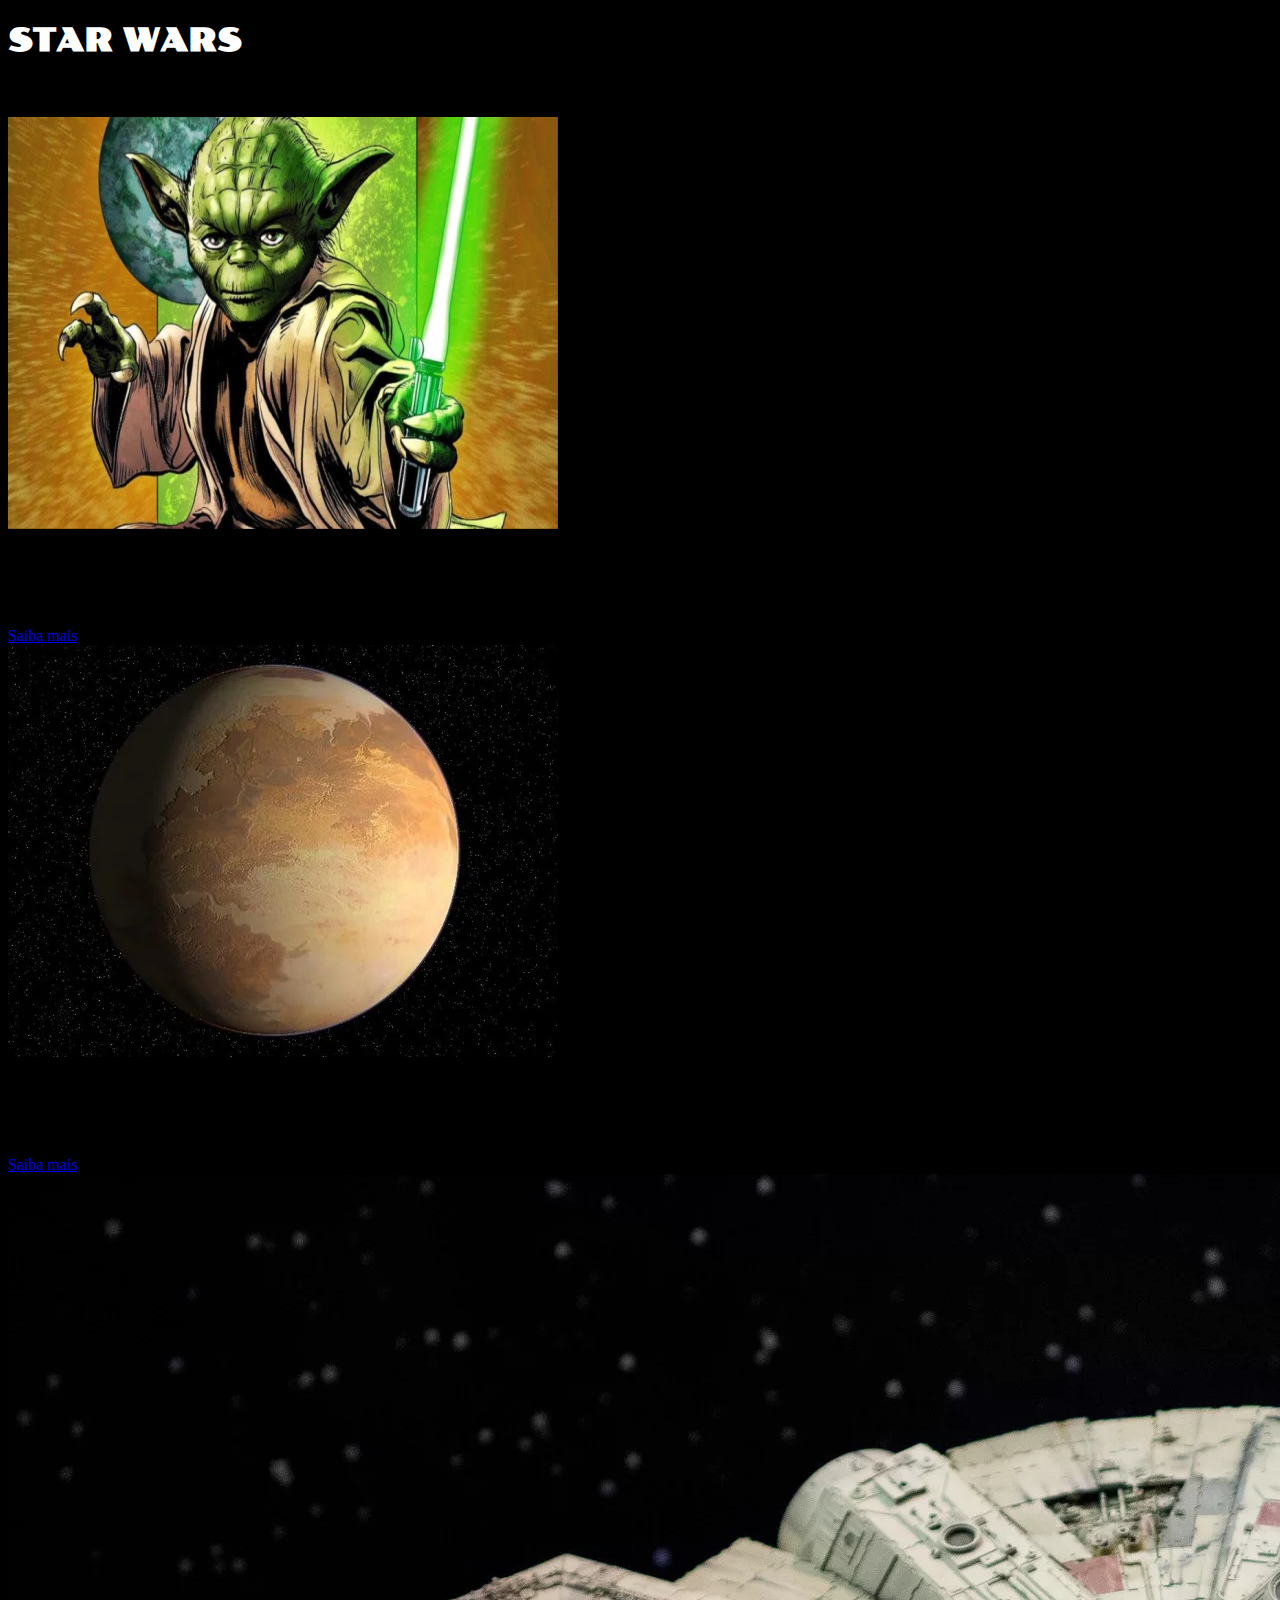
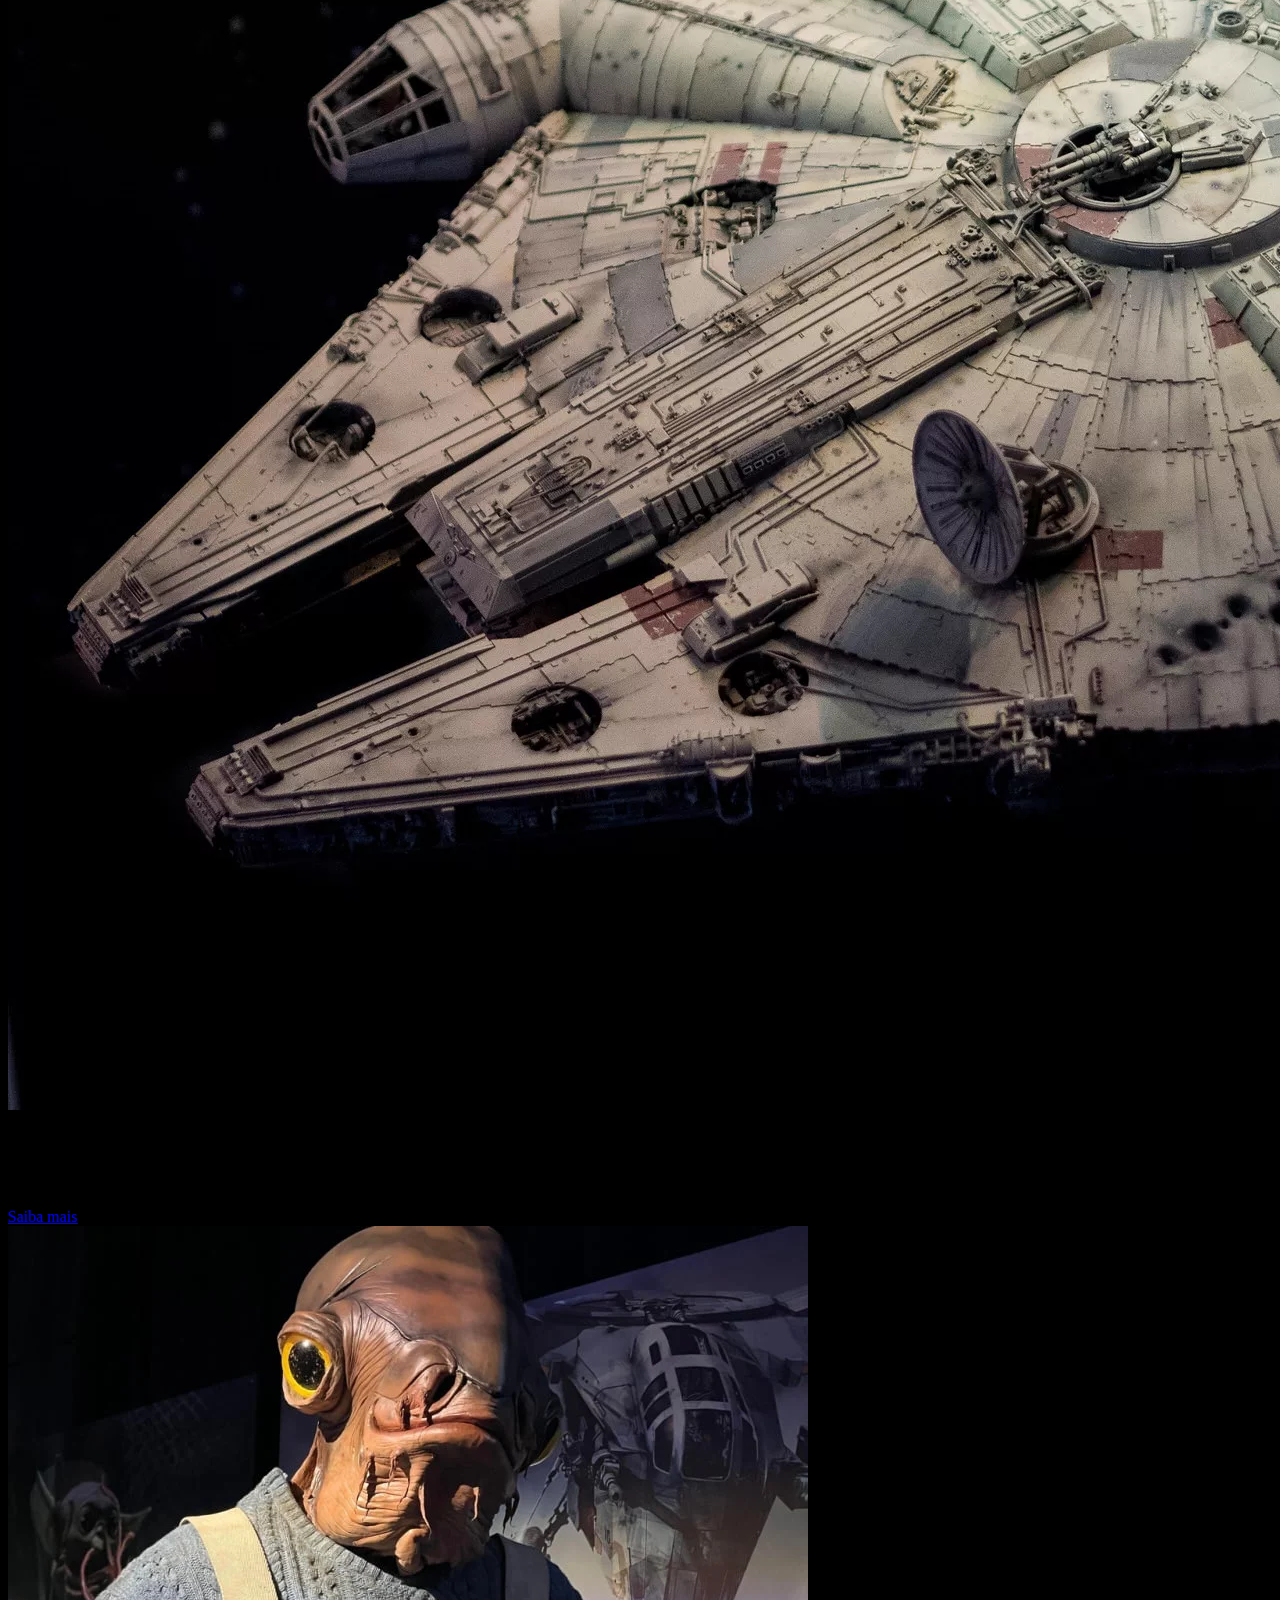
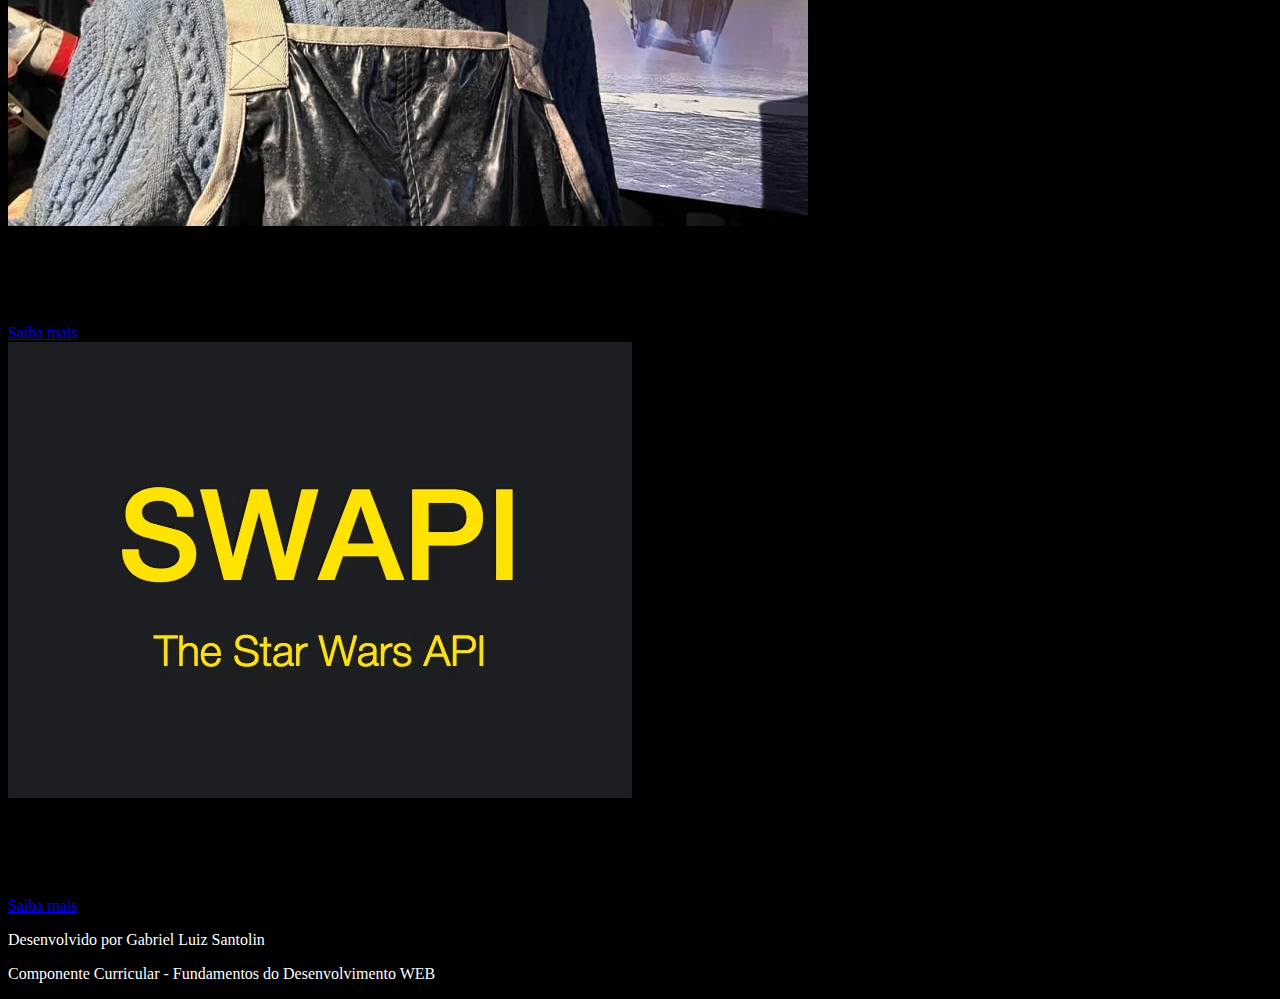
<file: index.html>
<!DOCTYPE html>
<html lang="pt-br">
  <head>
    <meta charset="utf-8">
    <meta name="viewport" content="width=device-width, initial-scale=1, shrink-to-fit=no">

    <link rel="preconnect" href="https://fonts.googleapis.com">
    <link rel="preconnect" href="https://fonts.gstatic.com" crossorigin>
    <link href="https://fonts.googleapis.com/css2?family=DM+Serif+Display&family=Poller+One&display=swap" rel="stylesheet">
    <link rel="stylesheet" href="style.css">
    <link rel="stylesheet" href="https://stackpath.bootstrapcdn.com/bootstrap/4.1.3/css/bootstrap.min.css" integrity="sha384-MCw98/SFnGE8fJT3GXwEOngsV7Zt27NXFoaoApmYm81iuXoPkFOJwJ8ERdknLPMO" crossorigin="anonymous">

    <title>Descubra a galáxia de Star Wars</title>
  </head>
  <body class="bg">

    <div class="mt-5">
        <header>
            <div class="container" id="titulo">
                <div class="row text-center">
                    <div class="col">
                        <h1>STAR WARS</h1>
                    </div>
                </div>
            </div>
        </header>
        <br>
        <br>

        <div class="container">
            <div class="row">
                <div class="col">
                    <div class="card-deck">
                        <div class="card">
                        <img class="card-img-top" src="Imagens/yoda.jpeg" alt="Imagem de capa do card">
                        <div class="card-body">
                            <h5 class="card-title">Personagens</h5>
                            <p class="card-text">Saiba mais sobre todos os personagens de Star Wars</p>
                            <a href="personagens.html" target="_blank" class="btn btn-primary">Saiba mais</a>
                        </div>
                        </div>
                        <div class="card">
                        <img class="card-img-top" src="Imagens/planeta3.webp" alt="Imagem de capa do card">
                        <div class="card-body">
                            <h5 class="card-title">Planetas</h5>
                            <p class="card-text">Saiba mais sobre todos os planetas</p>
                            <a href="planetas.html" target="_blank" class="btn btn-primary">Saiba mais</a>
                        </div>
                        </div>
                        <div class="card">
                        <img class="card-img-top" src="Imagens/nave.webp" alt="Imagem de capa do card">
                        <div class="card-body">
                            <h5 class="card-title">Naves</h5>
                            <p class="card-text">Saiba mais sobre todas as naves</p>
                            <a href="naves.html" target="_blank" class="btn btn-primary">Saiba mais</a>
                        </div>
                        </div>
                        <div class="card">
                            <img class="card-img-top" src="Imagens/especies.jpg" alt="Imagem de capa do card">
                            <div class="card-body">
                                <h5 class="card-title">Espécies</h5>
                                <p class="card-text">Saiba mais sobre todas as espécies</p>
                                <a href="especies.html" target="_blank" class="btn btn-primary">Saiba mais</a>
                            </div>
                        </div>
                        <div class="card">
                            <img class="card-img-top" src="Imagens/swapi.avif" alt="Imagem de capa do card">
                            <div class="card-body">
                                <h5 class="card-title">Informações API</h5>
                                <p class="card-text">Saiba mais sobre a API utilizada</p>
                                <a href="api.html" target="_blank" class="btn btn-primary">Saiba mais</a>
                            </div>
                        </div>
                    </div>
                </div>
            </div>
        </div>
    </div>

    <div class="container">
        <div class="row mt-5">
            <div class="col">
                <footer class="text-center" id="footer">
                    <p>Desenvolvido por Gabriel Luiz Santolin</p>
                    <p>Componente Curricular - Fundamentos do Desenvolvimento WEB</p>
                </footer>
            </div>
        </div>
    </div>

    <script src="https://code.jquery.com/jquery-3.3.1.slim.min.js" integrity="sha384-q8i/X+965DzO0rT7abK41JStQIAqVgRVzpbzo5smXKp4YfRvH+8abtTE1Pi6jizo" crossorigin="anonymous"></script>
    <script src="https://cdnjs.cloudflare.com/ajax/libs/popper.js/1.14.3/umd/popper.min.js" integrity="sha384-ZMP7rVo3mIykV+2+9J3UJ46jBk0WLaUAdn689aCwoqbBJiSnjAK/l8WvCWPIPm49" crossorigin="anonymous"></script>
    <script src="https://stackpath.bootstrapcdn.com/bootstrap/4.1.3/js/bootstrap.min.js" integrity="sha384-ChfqqxuZUCnJSK3+MXmPNIyE6ZbWh2IMqE241rYiqJxyMiZ6OW/JmZQ5stwEULTy" crossorigin="anonymous"></script>
  </body>
</html>
</file>
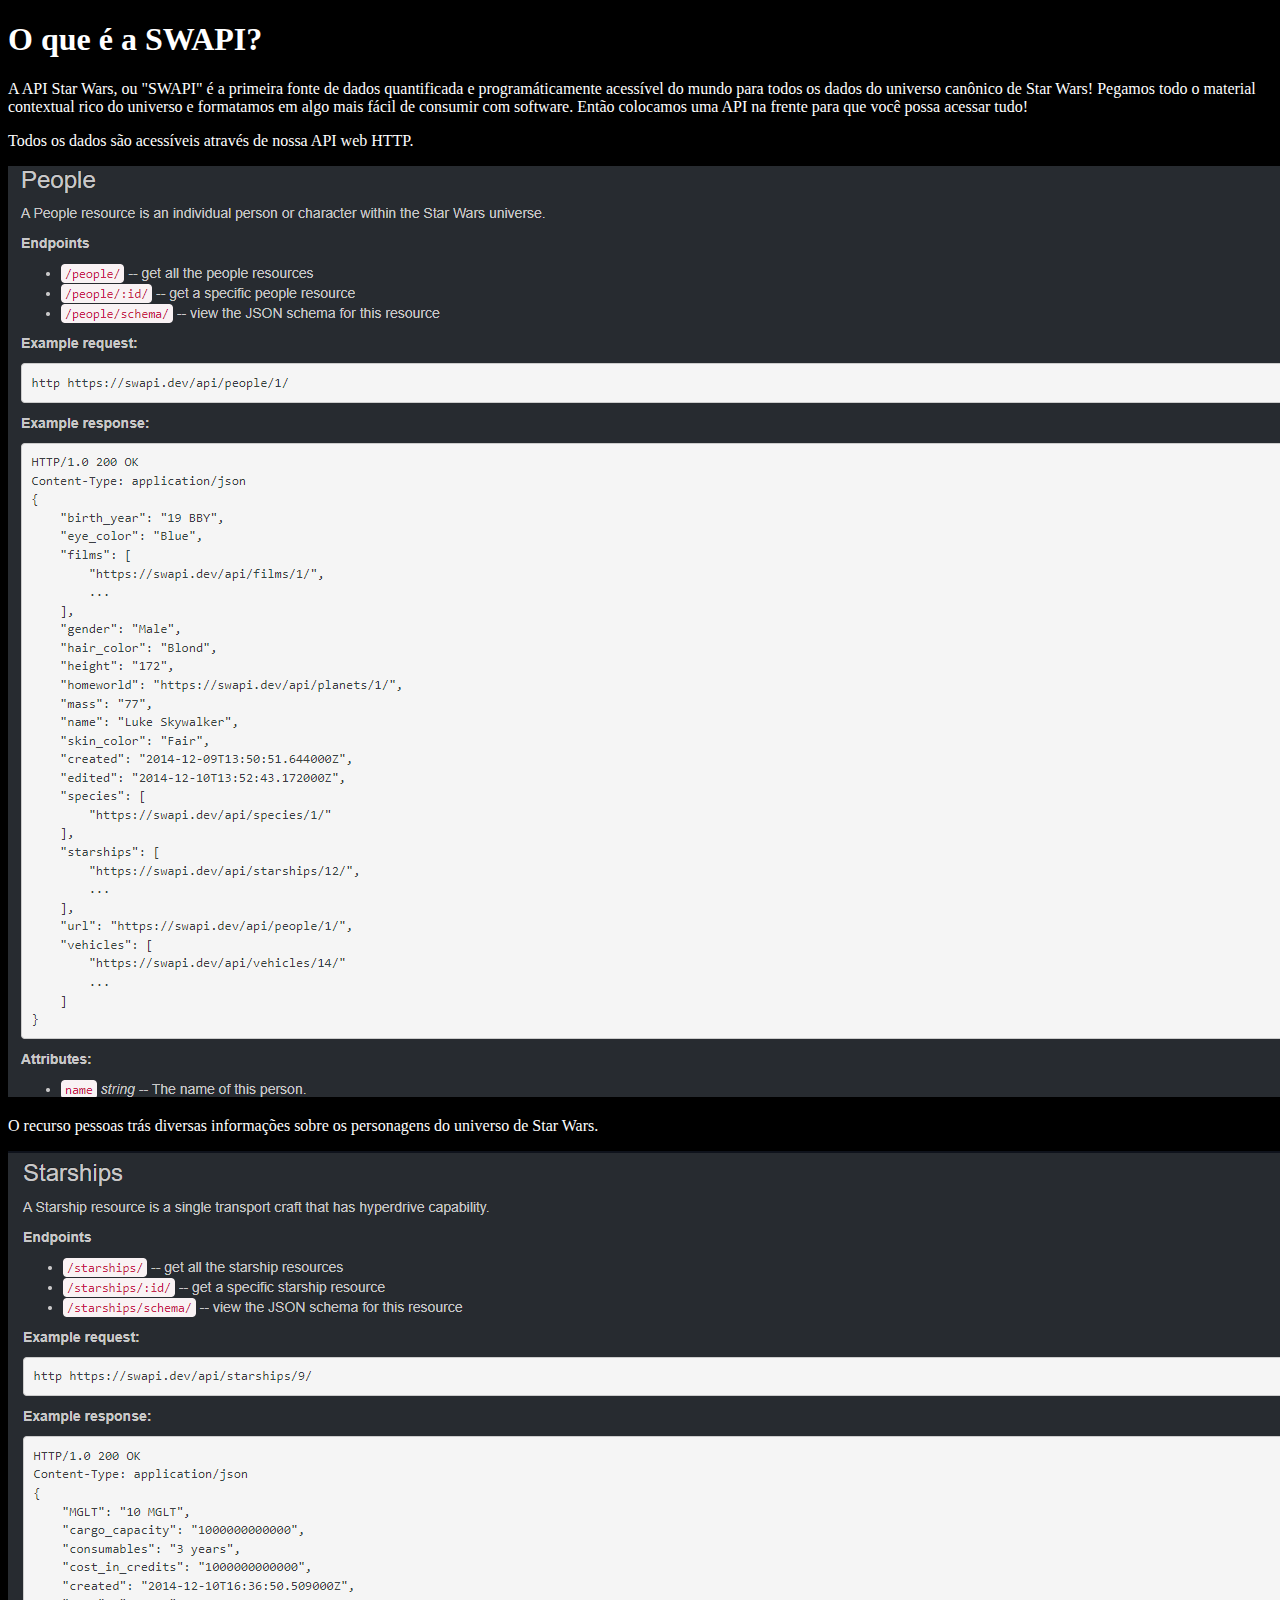
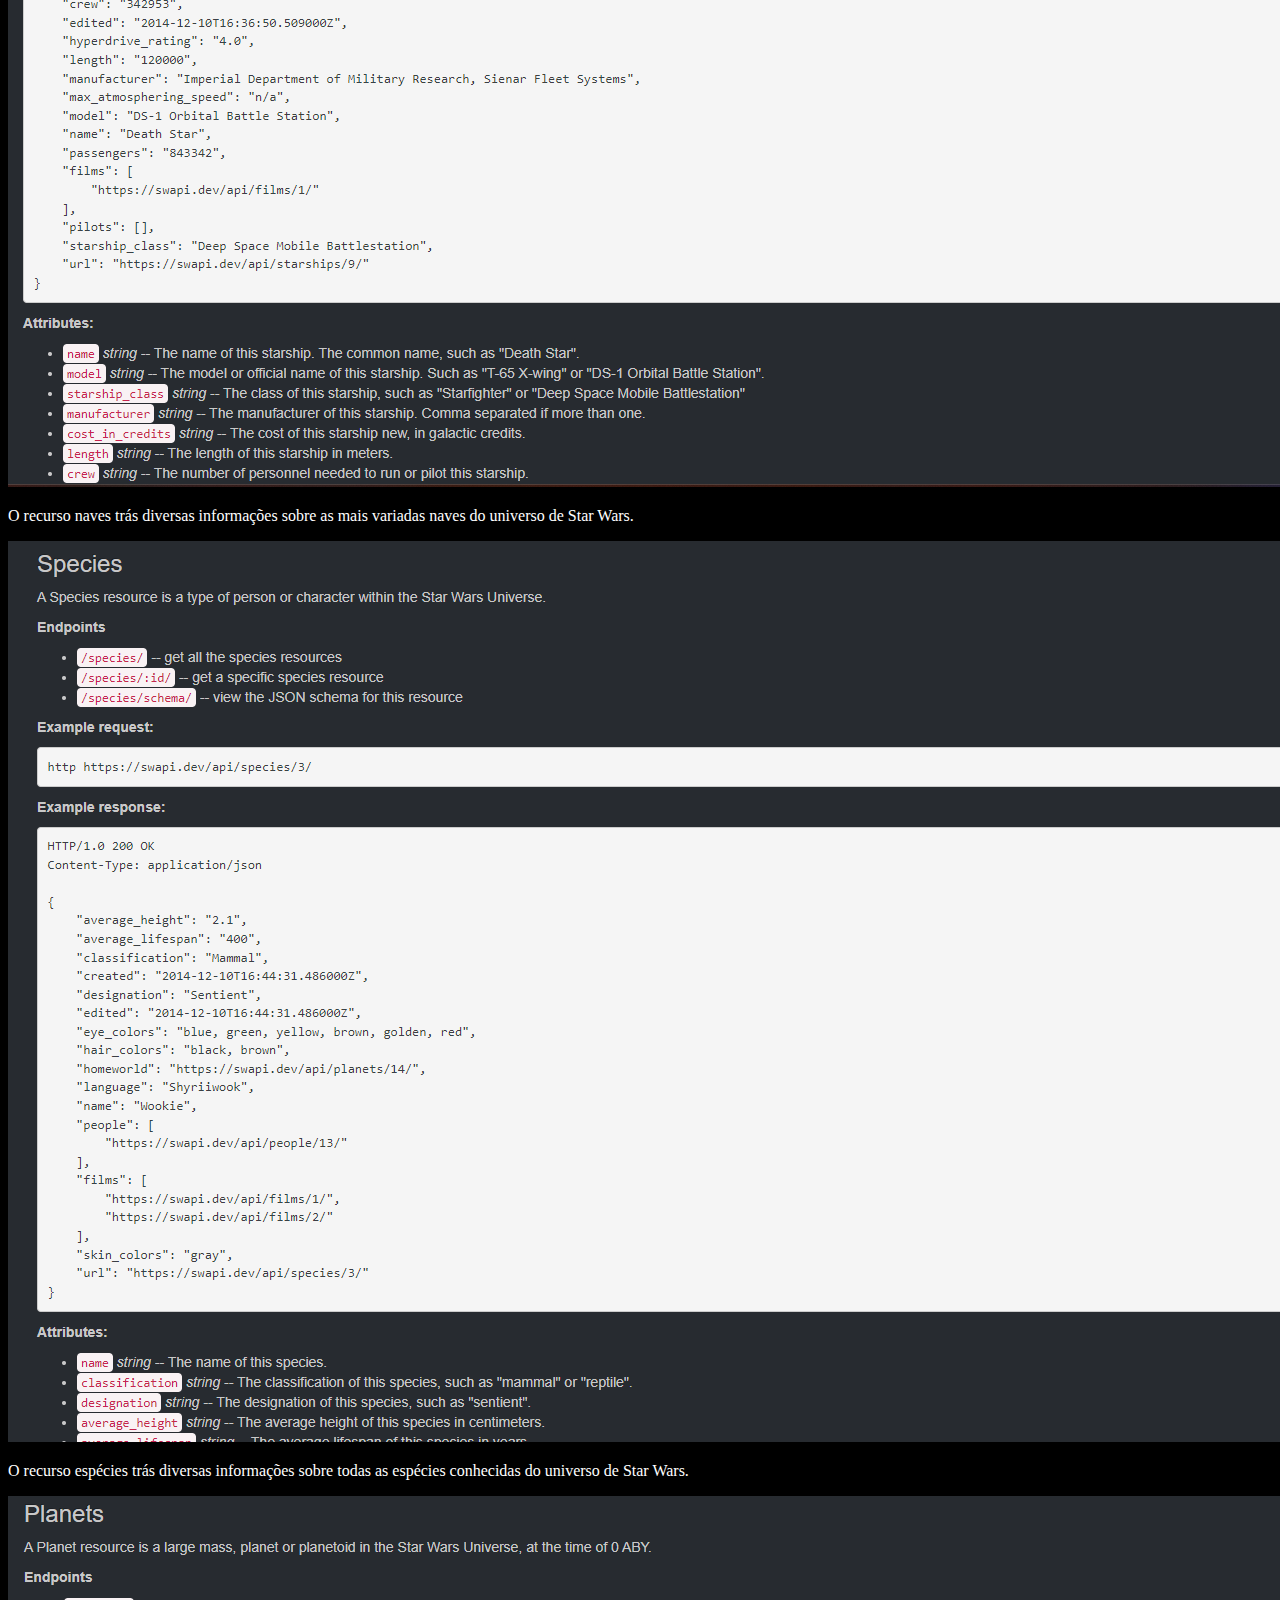
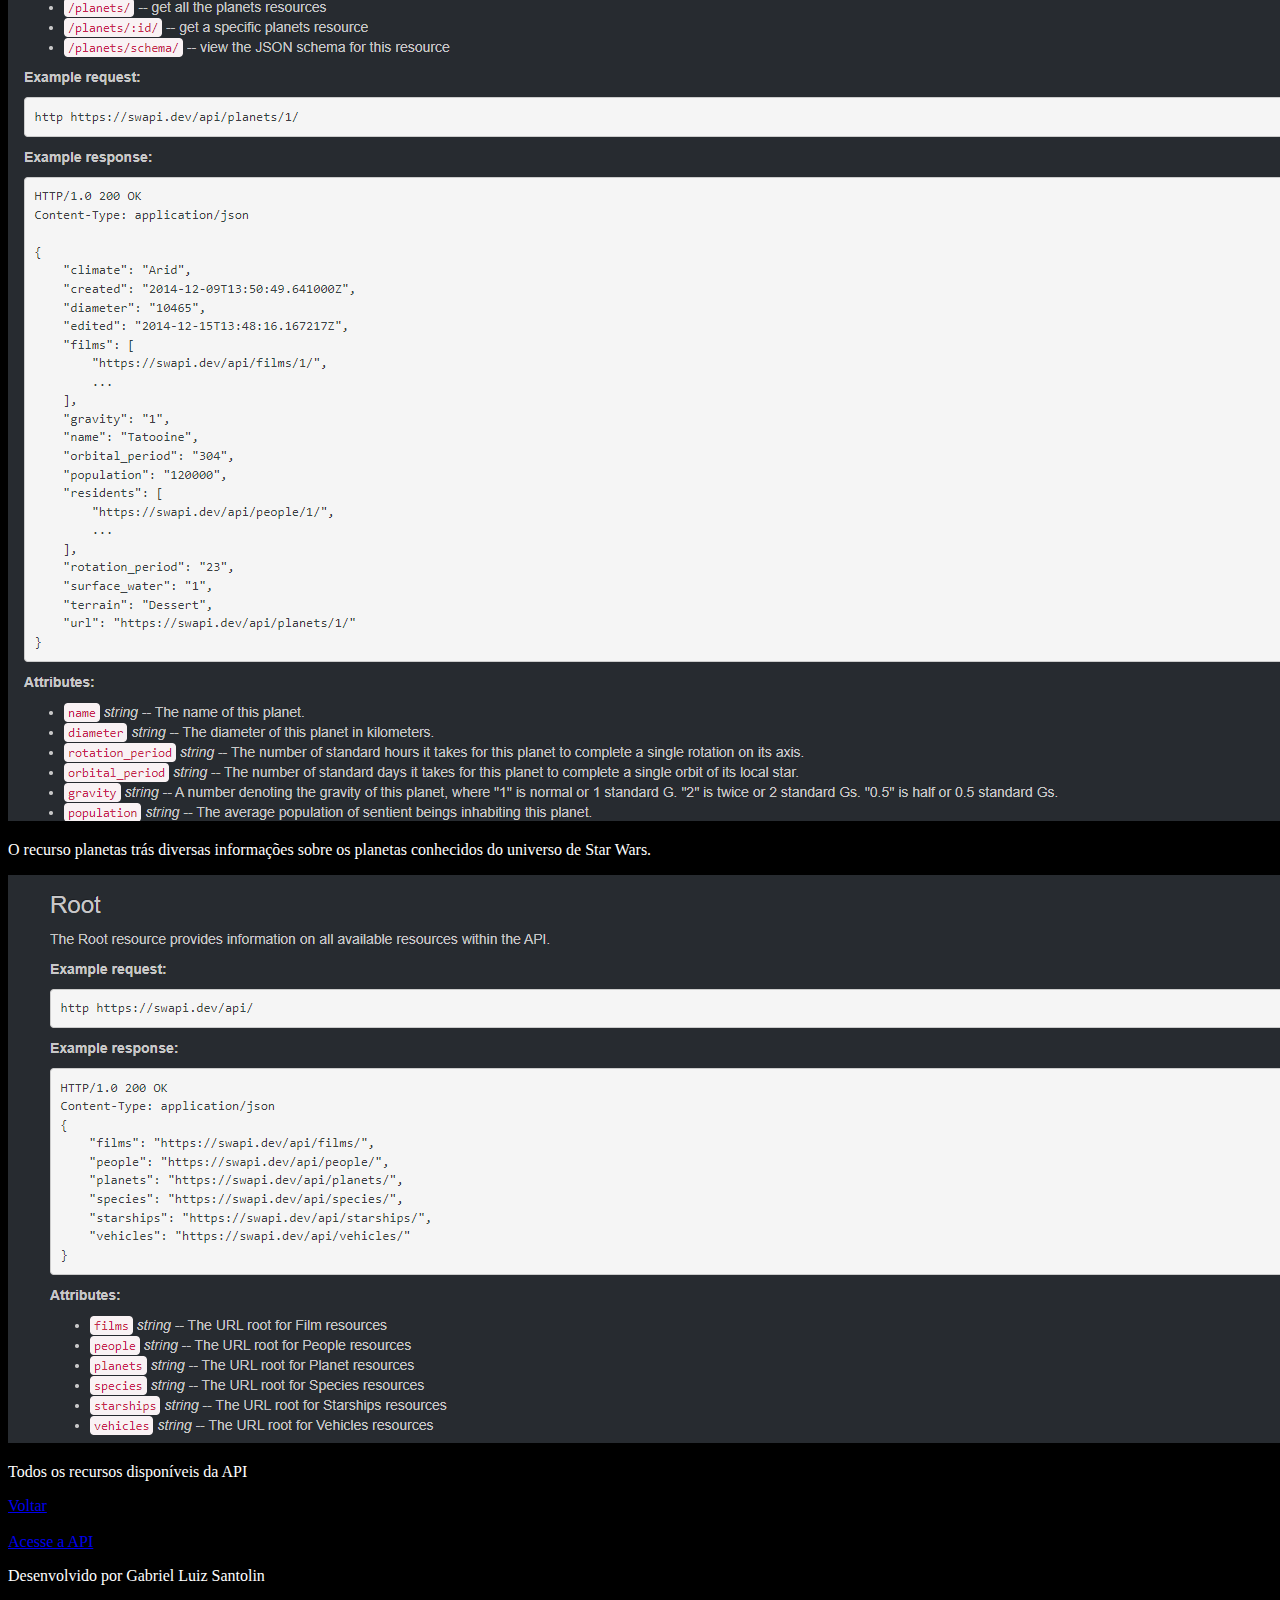
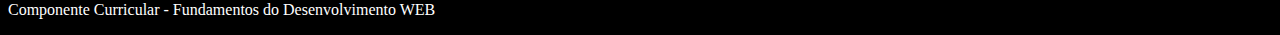
<file: api.html>
<!DOCTYPE html>
<html lang="pt-br">
  <head>
    <meta charset="utf-8">
    <meta name="viewport" content="width=device-width, initial-scale=1, shrink-to-fit=no">

    <link rel="stylesheet" href="style.css">
    <link rel="stylesheet" href="https://stackpath.bootstrapcdn.com/bootstrap/4.1.3/css/bootstrap.min.css" integrity="sha384-MCw98/SFnGE8fJT3GXwEOngsV7Zt27NXFoaoApmYm81iuXoPkFOJwJ8ERdknLPMO" crossorigin="anonymous">

    <title>SWAPI</title>
  </head>
  <body class="bg">
    <div class="container">
        <div class="row">
            <div class="col">
                <h1 id="titulo">O que é a SWAPI?</h1>
                <p class="text-justify" id="info">A API Star Wars, ou "SWAPI" é a primeira fonte de dados quantificada e programáticamente acessível do mundo para todos os dados do universo canônico de Star Wars!
                Pegamos todo o material contextual rico do universo e formatamos em algo mais fácil de consumir com software. Então colocamos uma API na frente para que você possa acessar tudo!
                </p>
                <p id="info">Todos os dados são acessíveis através de nossa API web HTTP.</p>

                <img src="Imagens/Api People.png" class="img-fluid" alt="Imagem responsiva">
                <br>
                <p id="info">O recurso pessoas trás diversas informações sobre os personagens do universo de Star Wars.</p>
                
                <img src="Imagens/API_naves.png" class="img-fluid" alt="Imagem responsiva">
                <br>
                <p id="info">O recurso naves trás diversas informações sobre as mais variadas naves do universo de Star Wars.</p>

                <img src="Imagens/API_especies.png" class="img-fluid" alt="Imagem responsiva">
                <br>
                <p id="info">O recurso espécies trás diversas informações sobre todas as espécies conhecidas do universo de Star Wars.</p>

                <img src="Imagens/API_planetas.png" class="img-fluid" alt="Imagem responsiva">
                <br>
                <p id="info">O recurso planetas trás diversas informações sobre os planetas conhecidos do universo de Star Wars.</p>

                <img src="Imagens/Recursos.png" class="img-fluid" alt="Imagem responsiva">
                <br>
                <p id="info">Todos os recursos disponíveis da API</p>

                <a class="btn btn-warning" href="index.html">Voltar</a>
                <br>
                <br>
                <a href="https://swapi.dev" target="_blank" class="btn btn-info">Acesse a API</a>

            </div>
        </div>
    </div>

    <div class="container">
        <div class="row mt-5">
            <div class="col">
                <footer class="text-center" id="footer">
                    <p>Desenvolvido por Gabriel Luiz Santolin</p>
                    <p>Componente Curricular - Fundamentos do Desenvolvimento WEB</p>
                </footer>
            </div>
        </div>
    </div>

    <script src="script.js"></script>
    <script src="https://code.jquery.com/jquery-3.3.1.slim.min.js" integrity="sha384-q8i/X+965DzO0rT7abK41JStQIAqVgRVzpbzo5smXKp4YfRvH+8abtTE1Pi6jizo" crossorigin="anonymous"></script>
    <script src="https://cdnjs.cloudflare.com/ajax/libs/popper.js/1.14.3/umd/popper.min.js" integrity="sha384-ZMP7rVo3mIykV+2+9J3UJ46jBk0WLaUAdn689aCwoqbBJiSnjAK/l8WvCWPIPm49" crossorigin="anonymous"></script>
    <script src="https://stackpath.bootstrapcdn.com/bootstrap/4.1.3/js/bootstrap.min.js" integrity="sha384-ChfqqxuZUCnJSK3+MXmPNIyE6ZbWh2IMqE241rYiqJxyMiZ6OW/JmZQ5stwEULTy" crossorigin="anonymous"></script>
  </body>
</html>
</file>
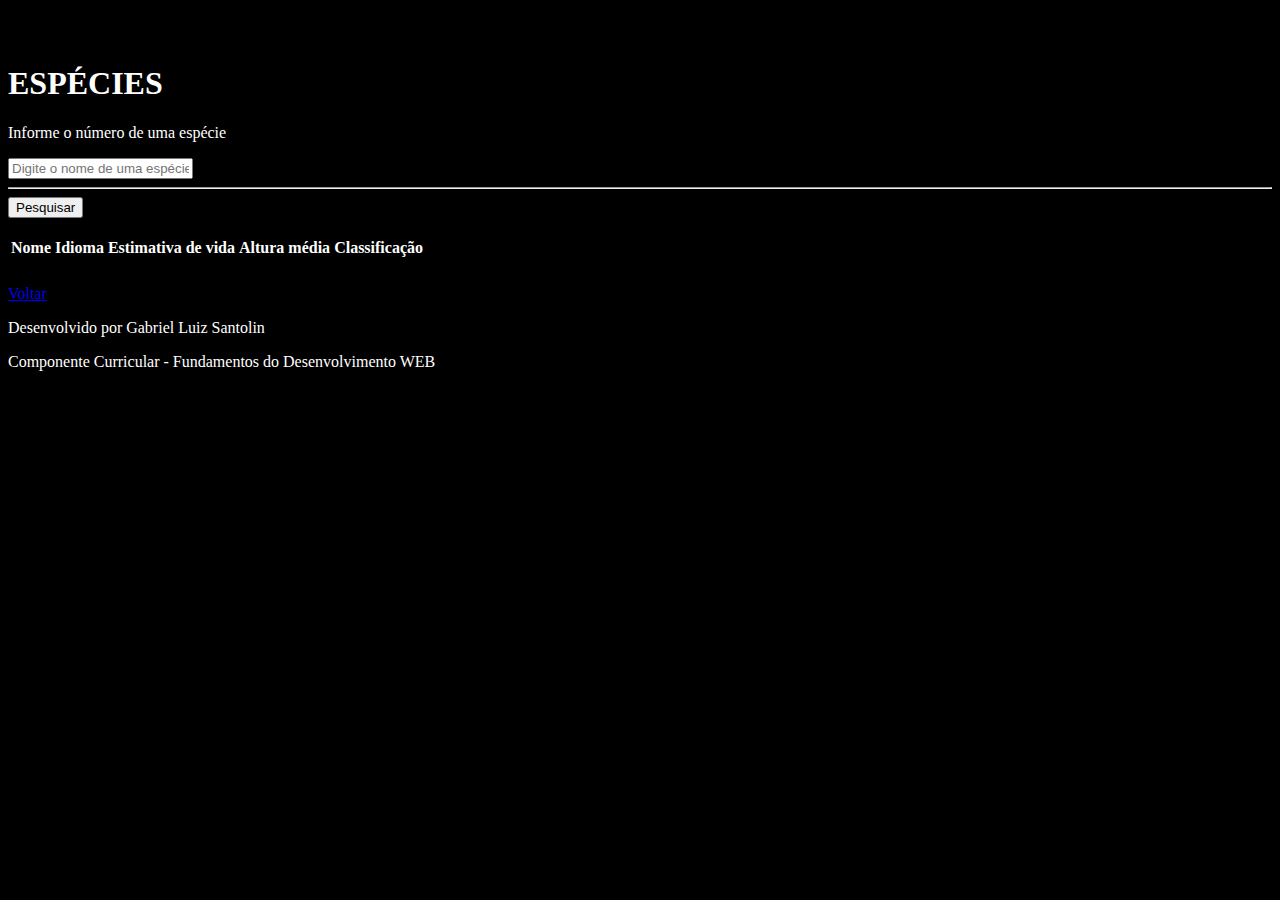
<file: especies.html>
<!DOCTYPE html>
<html lang="pt-br">
  <head>
    <meta charset="utf-8">
    <meta name="viewport" content="width=device-width, initial-scale=1, shrink-to-fit=no">

    <link rel="stylesheet" href="style.css">
    <link rel="stylesheet" href="https://stackpath.bootstrapcdn.com/bootstrap/4.1.3/css/bootstrap.min.css" integrity="sha384-MCw98/SFnGE8fJT3GXwEOngsV7Zt27NXFoaoApmYm81iuXoPkFOJwJ8ERdknLPMO" crossorigin="anonymous">

    <title>Espécies</title>
  </head>
  <body class="bg">
    <br>
    <br>
    <div class="container text-center">
        <div class="jumbotron bg-dark" id="titulo">
          <h1 class="display-4">ESPÉCIES</h1>
          
          <p class="lead" id="info">Informe o número de uma espécie</p>
          
          <form>
            <div class="row">
              <div class="col">
                <input type="text" class="form-control" id="especies" placeholder="Digite o nome de uma espécie">
              </div>
            </div>
          </form>
  
          <hr class="my-4">
          
          <button class="btn btn-primary btn-lg" onclick="buscarEspecies()">Pesquisar</button>

          <br>
          <br>
          <div class="row">
            <div class="col">
              <table class="table table-hover">
                <thead>
                  <tr>
                    <th scope="col">Nome</th>
                    <th scope="col">Idioma</th>
                    <th scope="col">Estimativa de vida</th>
                    <th scope="col">Altura média</th>
                    <th scope="col">Classificação</th>
                  </tr>
                </thead>
                <tbody>
                  <tr>
                    <td id="nome"></td>
                    <td id="idioma"></td>
                    <td id="vida"></td>
                    <td id="altura"></td>
                    <td id="classificacao"></td>
                  </tr>
                </tbody>
              </table>
              <h1 class="display-4 text-center" id="resposta"></h1>
            </div>
          </div>
  
          <h1 class="display-4 text-center" id="resposta"></h1>
        </div>
  
        <a class="btn btn-warning" href="index.html">Voltar</a>
    </div>

    <div class="container">
      <div class="row mt-5">
          <div class="col">
              <footer class="text-center" id="footer">
                  <p>Desenvolvido por Gabriel Luiz Santolin</p>
                  <p>Componente Curricular - Fundamentos do Desenvolvimento WEB</p>
              </footer>
          </div>
      </div>
  </div>

    <script src="script.js"></script>
    <script src="https://code.jquery.com/jquery-3.3.1.slim.min.js" integrity="sha384-q8i/X+965DzO0rT7abK41JStQIAqVgRVzpbzo5smXKp4YfRvH+8abtTE1Pi6jizo" crossorigin="anonymous"></script>
    <script src="https://cdnjs.cloudflare.com/ajax/libs/popper.js/1.14.3/umd/popper.min.js" integrity="sha384-ZMP7rVo3mIykV+2+9J3UJ46jBk0WLaUAdn689aCwoqbBJiSnjAK/l8WvCWPIPm49" crossorigin="anonymous"></script>
    <script src="https://stackpath.bootstrapcdn.com/bootstrap/4.1.3/js/bootstrap.min.js" integrity="sha384-ChfqqxuZUCnJSK3+MXmPNIyE6ZbWh2IMqE241rYiqJxyMiZ6OW/JmZQ5stwEULTy" crossorigin="anonymous"></script>
  </body>
</html>
</file>
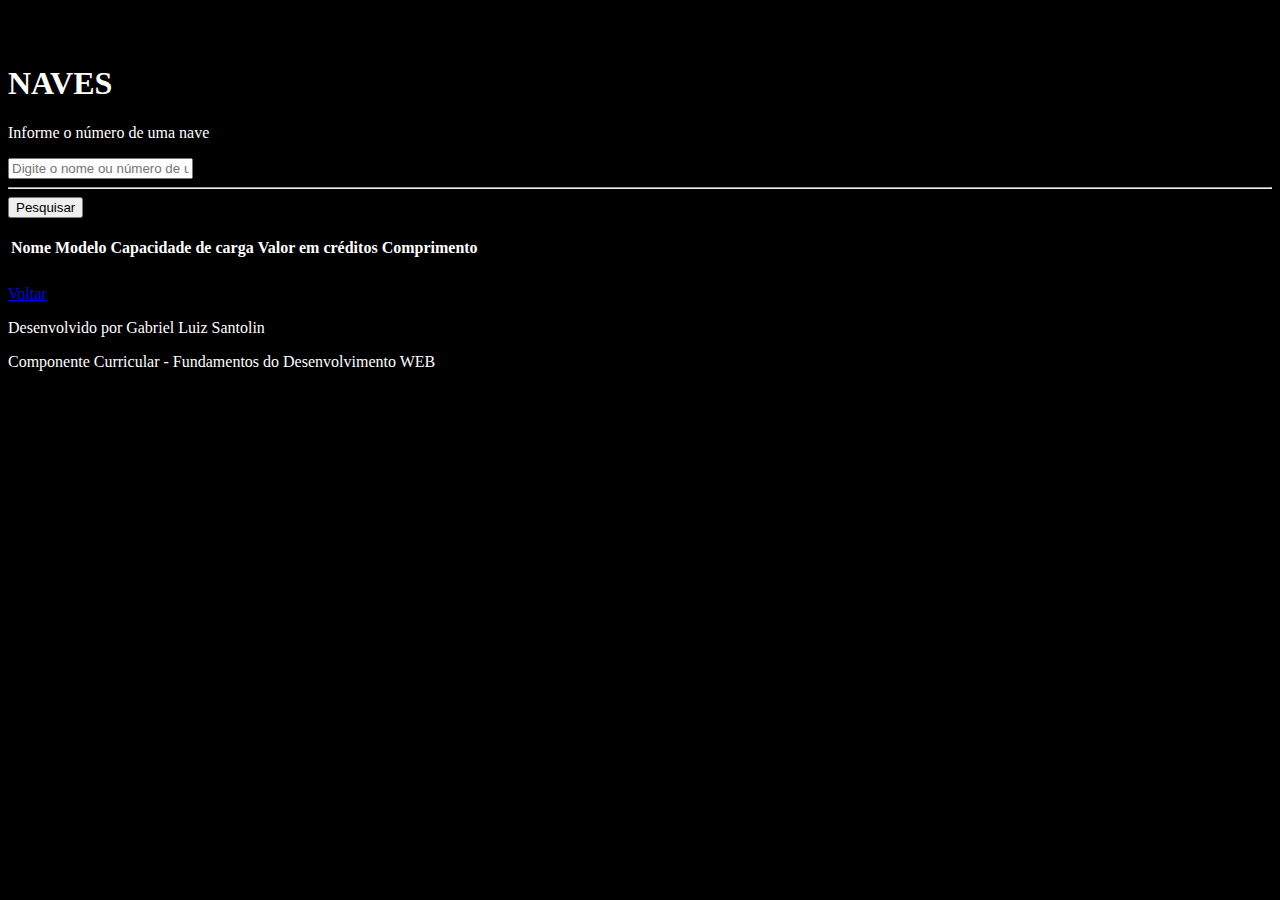
<file: naves.html>
<!DOCTYPE html>
<html lang="pt-br">
  <head>
    <meta charset="utf-8">
    <meta name="viewport" content="width=device-width, initial-scale=1, shrink-to-fit=no">

    <link rel="stylesheet" href="style.css">
    <link rel="stylesheet" href="https://stackpath.bootstrapcdn.com/bootstrap/4.1.3/css/bootstrap.min.css" integrity="sha384-MCw98/SFnGE8fJT3GXwEOngsV7Zt27NXFoaoApmYm81iuXoPkFOJwJ8ERdknLPMO" crossorigin="anonymous">

    <title>Naves</title>
  </head>
  <body class="bg">
    <br>
    <br>
    <div class="container text-center">
        <div class="jumbotron bg-dark" id="titulo">
          <h1 class="display-4">NAVES</h1>
          
          <p class="lead" id="info">Informe o número de uma nave</p>
          
          <form>
            <div class="row">
              <div class="col">
                <input type="text" class="form-control" id="naves" placeholder="Digite o nome ou número de uma nave">
              </div>
            </div>
          </form>
  
          <hr class="my-4">
          
          <button class="btn btn-primary btn-lg" onclick="buscarNaves()">Pesquisar</button>

          <br>
          <br>
          <div class="row">
            <div class="col">
              <table class="table table-hover">
                <thead>
                  <tr>
                    <th scope="col">Nome</th>
                    <th scope="col">Modelo</th>
                    <th scope="col">Capacidade de carga</th>
                    <th scope="col">Valor em créditos</th>
                    <th scope="col">Comprimento</th>
                  </tr>
                </thead>
                <tbody>
                  <tr>
                    <td id="nome"></td>
                    <td id="modelo"></td>
                    <td id="carga"></td>
                    <td id="valor"></td>
                    <td id="comprimento"></td>
                  </tr>
                </tbody>
              </table>
              <h1 class="display-4 text-center" id="resposta"></h1>
            </div>
          </div>
  
          <h1 class="display-4 text-center" id="resposta"></h1>
        </div>
  
        <a class="btn btn-warning" href="index.html">Voltar</a>
    </div>

    <div class="container">
      <div class="row mt-5">
          <div class="col">
              <footer class="text-center" id="footer">
                  <p>Desenvolvido por Gabriel Luiz Santolin</p>
                  <p>Componente Curricular - Fundamentos do Desenvolvimento WEB</p>
              </footer>
          </div>
      </div>
  </div>

    <script src="script.js"></script>
    <script src="https://code.jquery.com/jquery-3.3.1.slim.min.js" integrity="sha384-q8i/X+965DzO0rT7abK41JStQIAqVgRVzpbzo5smXKp4YfRvH+8abtTE1Pi6jizo" crossorigin="anonymous"></script>
    <script src="https://cdnjs.cloudflare.com/ajax/libs/popper.js/1.14.3/umd/popper.min.js" integrity="sha384-ZMP7rVo3mIykV+2+9J3UJ46jBk0WLaUAdn689aCwoqbBJiSnjAK/l8WvCWPIPm49" crossorigin="anonymous"></script>
    <script src="https://stackpath.bootstrapcdn.com/bootstrap/4.1.3/js/bootstrap.min.js" integrity="sha384-ChfqqxuZUCnJSK3+MXmPNIyE6ZbWh2IMqE241rYiqJxyMiZ6OW/JmZQ5stwEULTy" crossorigin="anonymous"></script>
  </body>
</html>
</file>
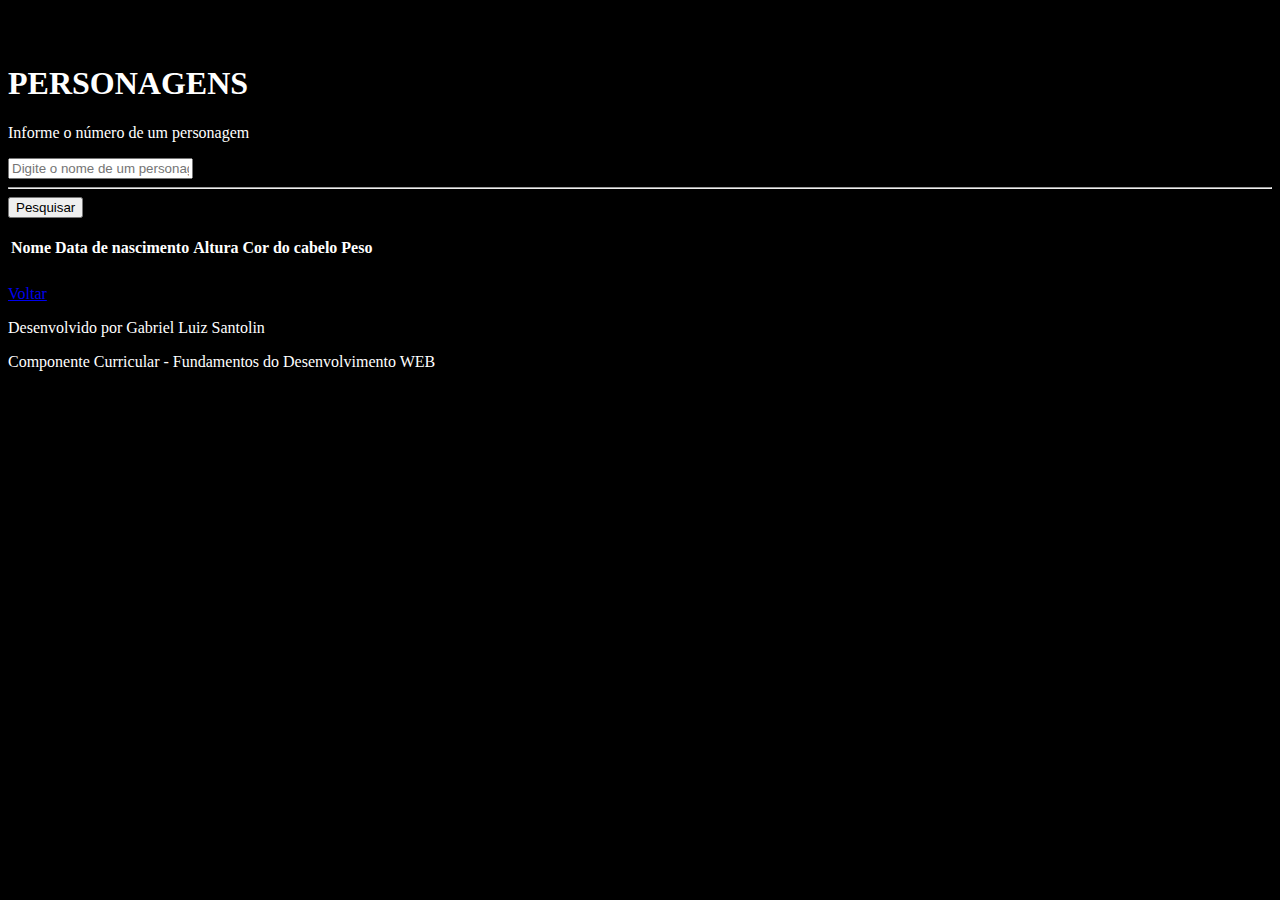
<file: personagens.html>
<!DOCTYPE html>
<html lang="pt-br">
  <head>
    <meta charset="utf-8">
    <meta name="viewport" content="width=device-width, initial-scale=1, shrink-to-fit=no">

    <link rel="stylesheet" href="style.css">
    <link rel="stylesheet" href="https://stackpath.bootstrapcdn.com/bootstrap/4.1.3/css/bootstrap.min.css" integrity="sha384-MCw98/SFnGE8fJT3GXwEOngsV7Zt27NXFoaoApmYm81iuXoPkFOJwJ8ERdknLPMO" crossorigin="anonymous">

    <title>Personagens</title>
  </head>
  <body class="bg">
    <br>
    <br>
    <div class="container text-center">
        <div class="jumbotron bg-dark" id="titulo">
          <h1 class="display-4">PERSONAGENS</h1>
          
          <p class="lead" id="info">Informe o número de um personagem</p>
          
          <form>
            <div class="row">
              <div class="col">
                <input type="text" class="form-control" id="personagem" placeholder="Digite o nome de um personagem">
              </div>
            </div>
          </form>
  
          <hr class="my-4">
          
          <button class="btn btn-primary btn-lg" onclick="buscarPersonagem()">Pesquisar</button>
          <br>
          <br>
          <div class="row">
            <div class="col">
              <table class="table table-hover">
                <thead>
                  <tr>
                    <th scope="col">Nome</th>
                    <th scope="col">Data de nascimento</th>
                    <th scope="col">Altura</th>
                    <th scope="col">Cor do cabelo</th>
                    <th scope="col">Peso</th>
                  </tr>
                </thead>
                <tbody>
                  <tr>
                    <td id="nome"></td>
                    <td id="ano_de_nascimento"></td>
                    <td id="altura"></td>
                    <td id="cabelo"></td>
                    <td id="peso"></td>
                  </tr>
                </tbody>
              </table>
              <h1 class="display-4 text-center" id="resposta"></h1>
            </div>
          </div>
          <h1 class="display-4 text-center" id="resposta"></h1>
        </div>
  
        <a class="btn btn-warning" href="index.html">Voltar</a>
    </div>

    <div class="container">
      <div class="row mt-5">
          <div class="col">
              <footer class="text-center" id="footer">
                  <p>Desenvolvido por Gabriel Luiz Santolin</p>
                  <p>Componente Curricular - Fundamentos do Desenvolvimento WEB</p>
              </footer>
          </div>
      </div>
  </div>

    <script src="script.js"></script>
    <script src="https://code.jquery.com/jquery-3.3.1.slim.min.js" integrity="sha384-q8i/X+965DzO0rT7abK41JStQIAqVgRVzpbzo5smXKp4YfRvH+8abtTE1Pi6jizo" crossorigin="anonymous"></script>
    <script src="https://cdnjs.cloudflare.com/ajax/libs/popper.js/1.14.3/umd/popper.min.js" integrity="sha384-ZMP7rVo3mIykV+2+9J3UJ46jBk0WLaUAdn689aCwoqbBJiSnjAK/l8WvCWPIPm49" crossorigin="anonymous"></script>
    <script src="https://stackpath.bootstrapcdn.com/bootstrap/4.1.3/js/bootstrap.min.js" integrity="sha384-ChfqqxuZUCnJSK3+MXmPNIyE6ZbWh2IMqE241rYiqJxyMiZ6OW/JmZQ5stwEULTy" crossorigin="anonymous"></script>
  </body>
</html>
</file>
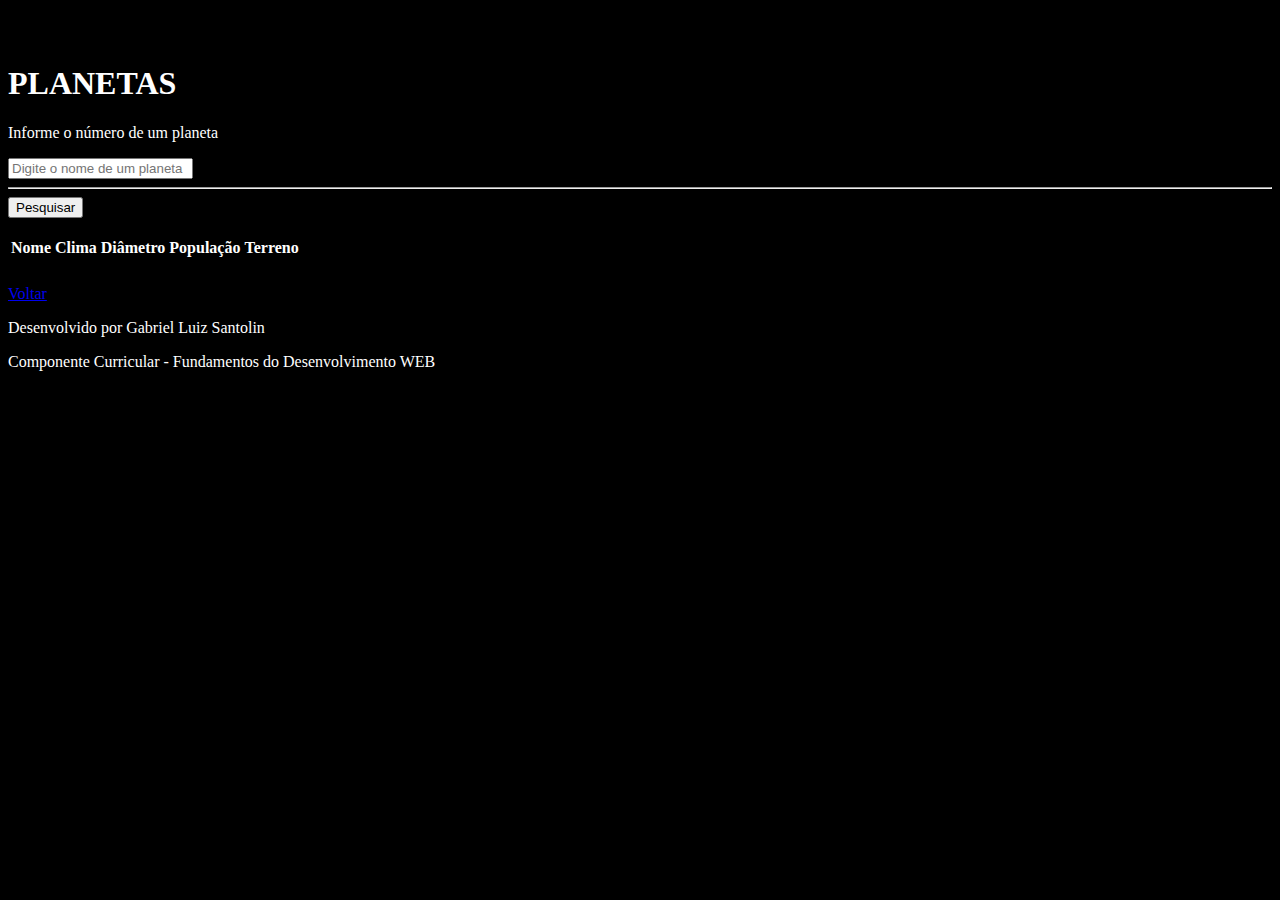
<file: planetas.html>
<!DOCTYPE html>
<html lang="pt-br">
  <head>
    <meta charset="utf-8">
    <meta name="viewport" content="width=device-width, initial-scale=1, shrink-to-fit=no">

    <link rel="stylesheet" href="style.css">
    <link rel="stylesheet" href="https://stackpath.bootstrapcdn.com/bootstrap/4.1.3/css/bootstrap.min.css" integrity="sha384-MCw98/SFnGE8fJT3GXwEOngsV7Zt27NXFoaoApmYm81iuXoPkFOJwJ8ERdknLPMO" crossorigin="anonymous">

    <title>Planetas</title>
  </head>
  <body class="bg">
    <br>
    <br>
    <div class="container text-center">
        <div class="jumbotron bg-dark" id="titulo">
          <h1 class="display-4">PLANETAS</h1>
          
          <p class="lead" id="info">Informe o número de um planeta</p>
          
          <form>
            <div class="row">
              <div class="col">
                <input type="text" class="form-control" id="planeta" placeholder="Digite o nome de um planeta">
              </div>
            </div>
          </form>
  
          <hr class="my-4">
          
          <button class="btn btn-primary btn-lg" onclick="buscarPlaneta()">Pesquisar</button>

          <br>
          <br>
          <div class="row">
            <div class="col">
              <table class="table table-hover">
                <thead>
                  <tr>
                    <th scope="col">Nome</th>
                    <th scope="col">Clima</th>
                    <th scope="col">Diâmetro</th>
                    <th scope="col">População</th>
                    <th scope="col">Terreno</th>
                  </tr>
                </thead>
                <tbody>
                  <tr>
                    <td id="nome"></td>
                    <td id="clima"></td>
                    <td id="diametro"></td>
                    <td id="populacao"></td>
                    <td id="terreno"></td>
                  </tr>
                </tbody>
              </table>
              <h1 class="display-4 text-center" id="resposta"></h1>
            </div>
          </div>
  
          <h1 class="display-4 text-center" id="resposta"></h1>
        </div>
  
        <a class="btn btn-warning" href="index.html">Voltar</a>
    </div>

    <div class="container">
      <div class="row mt-5">
          <div class="col">
              <footer class="text-center" id="footer">
                  <p>Desenvolvido por Gabriel Luiz Santolin</p>
                  <p>Componente Curricular - Fundamentos do Desenvolvimento WEB</p>
              </footer>
          </div>
      </div>
  </div>

    <script src="script.js"></script>
    <script src="https://code.jquery.com/jquery-3.3.1.slim.min.js" integrity="sha384-q8i/X+965DzO0rT7abK41JStQIAqVgRVzpbzo5smXKp4YfRvH+8abtTE1Pi6jizo" crossorigin="anonymous"></script>
    <script src="https://cdnjs.cloudflare.com/ajax/libs/popper.js/1.14.3/umd/popper.min.js" integrity="sha384-ZMP7rVo3mIykV+2+9J3UJ46jBk0WLaUAdn689aCwoqbBJiSnjAK/l8WvCWPIPm49" crossorigin="anonymous"></script>
    <script src="https://stackpath.bootstrapcdn.com/bootstrap/4.1.3/js/bootstrap.min.js" integrity="sha384-ChfqqxuZUCnJSK3+MXmPNIyE6ZbWh2IMqE241rYiqJxyMiZ6OW/JmZQ5stwEULTy" crossorigin="anonymous"></script>
  </body>
</html>
</file>
<file: style.css>
.bg {
    background-color: black;
}

#titulo {
    font-family: 'Poller One', serif;
    color: white;
}

#info, #footer {
    color: white;
}
</file>
